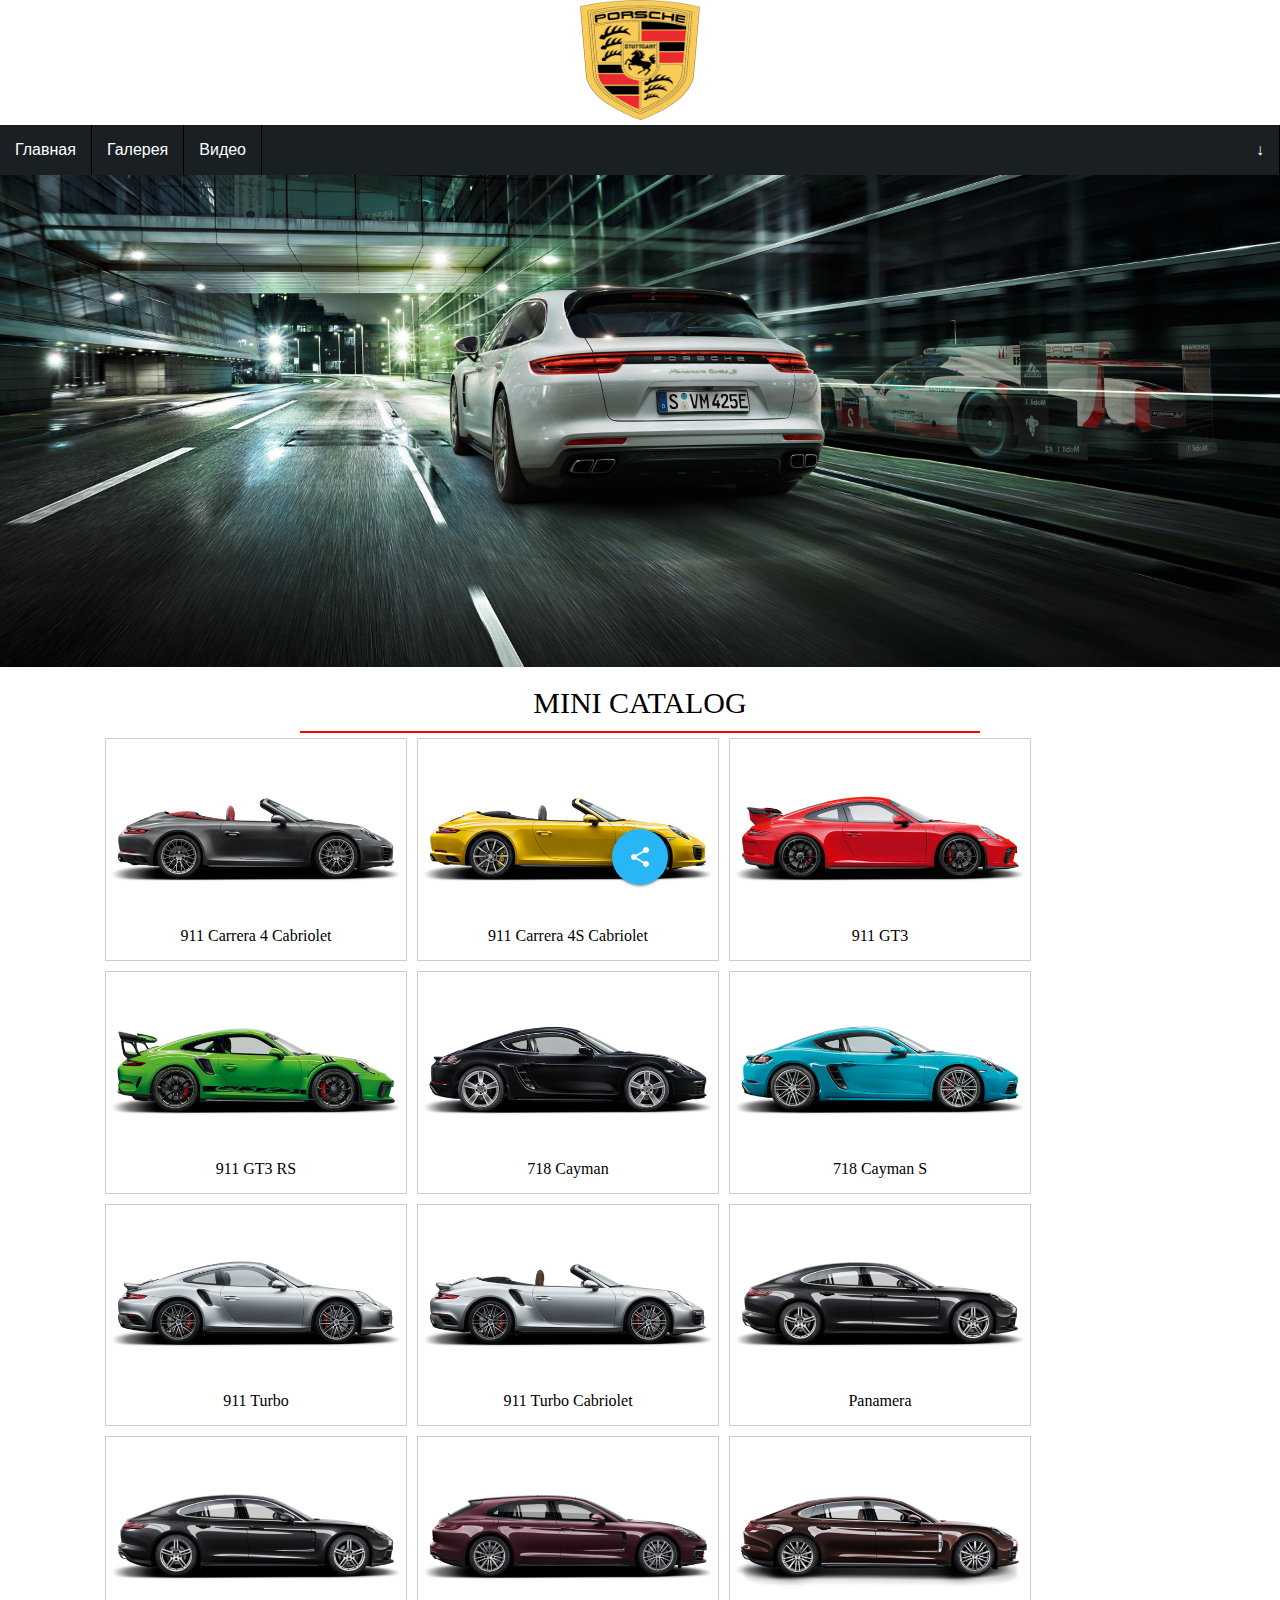
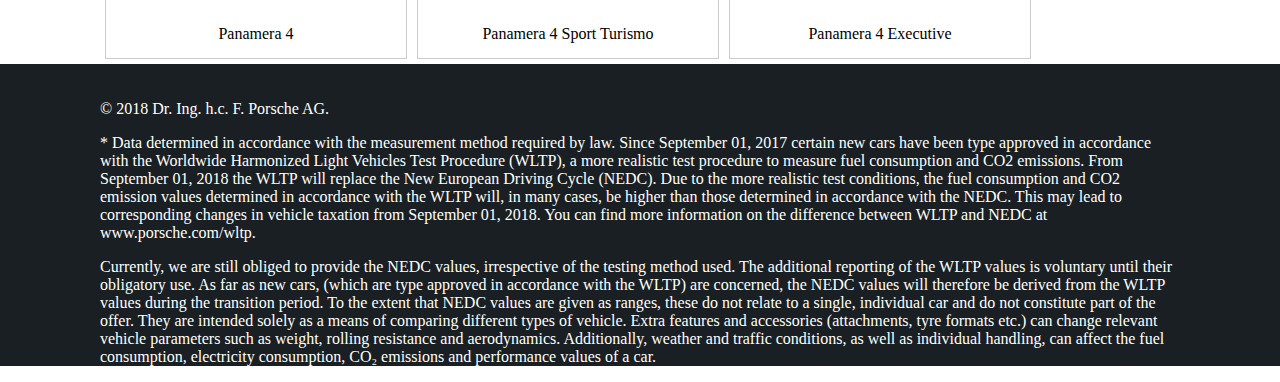
<file: index.html>
<!DOCTYPE html>
<html>
<head>
	<title>Главная</title>
	<link rel="stylesheet" type="text/css" href="divSetings.css">
</head>
<body>

<div>

<div id="menuSet">
	<img src="2.png" width="120" height="120">
</div>


<div id="rty">
	<ul>
		<li id="qw"><a href="#">Главная</a></li>
		<li id="qw"><a href="galereia.html">Галерея</a></li>
		<li id="qw"><a href="video.html">Видео</a></li>
		<li id="qwe"><a href="#colorDivGrey">&#8595;</a></li>
	</ul>
</div>


<div class="fab">
  <span class="fab-action-button">
        <i class="fab-action-button__icon"></i>
    </span>
  <ul class="fab-buttons">
    <li class="fab-buttons__item">
      <a href="https://www.facebook.com/" class="fab-buttons__link" data-tooltip="Facebook" target="_blank">
        <i class="icon-material icon-material_fb"></i>
      </a>
    </li>
    <li class="fab-buttons__item">
      <a href="https://twitter.com/?lang=ru" class="fab-buttons__link" data-tooltip="Twitter" target="_blank">
        <i class="icon-material icon-material_tw"></i>
      </a>
    </li>
    <li class="fab-buttons__item">
      <a href="https://www.linkedin.com/" class="fab-buttons__link" data-tooltip="Linkedin" target="_blank">
        <i class="icon-material icon-material_li"></i>
      </a>
    </li>
    <li class="fab-buttons__item">
      <a href="https://plus.google.com/?hl=ru" class="fab-buttons__link" data-tooltip="Google+" target="_blank">
        <i class="icon-material icon-material_gp"></i>
      </a>
    </li>
    <li class="fab-buttons__item">
      <a href="#menuSet" class="fab-buttons__link" data-tooltip="&#8593;">
        <i class=""></i>
      </a>
    </li>
  </ul>
</div>

<div id="slideImag">
	<img src="1.jpg" id="imgSlide">
</div>

<div id="colorDivWhite" >
	<div id="group">

<div id="tit">MINI CATALOG</div>


<div id="tit1"></div>


<div id="otst">
<div class="gallery">
  <a target="_blank" href="opis123.html">
    <img src="123.png" alt="Cinque Terre" width="300" height="200">
  </a>
  <div class="desc">911 Carrera 4 Cabriolet</div>
</div>

<div class="gallery">
  <a target="_blank" href="forest.jpg">
    <img src="124.png" alt="Forest" width="300" height="200">
  </a>
  <div class="desc">911 Carrera 4S Cabriolet</div>
</div>

<div class="gallery">
  <a target="_blank" href="lights.jpg">
    <img src="125.png" alt="Northern Lights" width="300" height="200">
  </a>
  <div class="desc">911 GT3</div>
</div>

<div class="gallery">
  <a target="_blank" href="mountains.jpg">
    <img src="126.png" alt="Mountains" width="300" height="200">
  </a>
  <div class="desc">911 GT3 RS</div>
</div>

<div class="gallery">
  <a target="_blank" href="lights.jpg">
    <img src="127.png" alt="Northern Lights" width="300" height="200">
  </a>
  <div class="desc">718 Cayman</div>
</div>

<div class="gallery">
  <a target="_blank" href="mountains.jpg">
    <img src="128.png" alt="Mountains" width="300" height="200">
  </a>
  <div class="desc">718 Cayman S</div>
</div>

<div class="gallery">
  <a target="_blank" href="lights.jpg">
    <img src="129.png" alt="Northern Lights" width="300" height="200">
  </a>
  <div class="desc">911 Turbo</div>
</div>

<div class="gallery">
  <a target="_blank" href="mountains.jpg">
    <img src="130.png" alt="Mountains" width="300" height="200">
  </a>
  <div class="desc">911 Turbo Cabriolet</div>
</div>

<div class="gallery">
  <a target="_blank" href="lights.jpg">
    <img src="131.png" alt="Northern Lights" width="300" height="200">
  </a>
  <div class="desc">Panamera</div>
</div>

<div class="gallery">
  <a target="_blank" href="mountains.jpg">
    <img src="132.png" alt="Mountains" width="300" height="200">
  </a>
  <div class="desc">Panamera 4</div>
</div>

<div class="gallery">
  <a target="_blank" href="lights.jpg">
    <img src="133.png" alt="Northern Lights" width="300" height="200">
  </a>
  <div class="desc">Panamera 4 Sport Turismo</div>
</div>

<div class="gallery">
  <a target="_blank" href="mountains.jpg">
    <img src="134.png" alt="Mountains" width="300" height="200">
  </a>
  <div class="desc">Panamera 4 Executive</div>
</div>

</div>


	</div>
	

</div>




<div id="colorDivGrey">
	<div id="botoomDiv">
		<div>
			<p>© 2018 Dr. Ing. h.c. F. Porsche AG.</p>
		</div>		
<p>* Data determined in accordance with the measurement method required by law. Since September 01, 2017 certain new cars have been type approved in accordance with the Worldwide Harmonized Light Vehicles Test Procedure (WLTP), a more realistic test procedure to measure fuel consumption and CO2 emissions. From September 01, 2018 the WLTP will replace the New European Driving Cycle (NEDC). Due to the more realistic test conditions, the fuel consumption and CO2 emission values determined in accordance with the WLTP will, in many cases, be higher than those determined in accordance with the NEDC. This may lead to corresponding changes in vehicle taxation from September 01, 2018. You can find more information on the difference between WLTP and NEDC at www.porsche.com/wltp.</p>

<p>Currently, we are still obliged to provide the NEDC values, irrespective of the testing method used. The additional reporting of the WLTP values is voluntary until their obligatory use. As far as new cars, (which are type approved in accordance with the WLTP) are concerned, the NEDC values will therefore be derived from the WLTP values during the transition period. To the extent that NEDC values are given as ranges, these do not relate to a single, individual car and do not constitute part of the offer. They are intended solely as a means of comparing different types of vehicle. Extra features and accessories (attachments, tyre formats etc.) can change relevant vehicle parameters such as weight, rolling resistance and aerodynamics. Additionally, weather and traffic conditions, as well as individual handling, can affect the fuel consumption, electricity consumption, CO₂ emissions and performance values of a car.</p>
			
	</div>
</div>


</div>

</body>
</html>
</file>
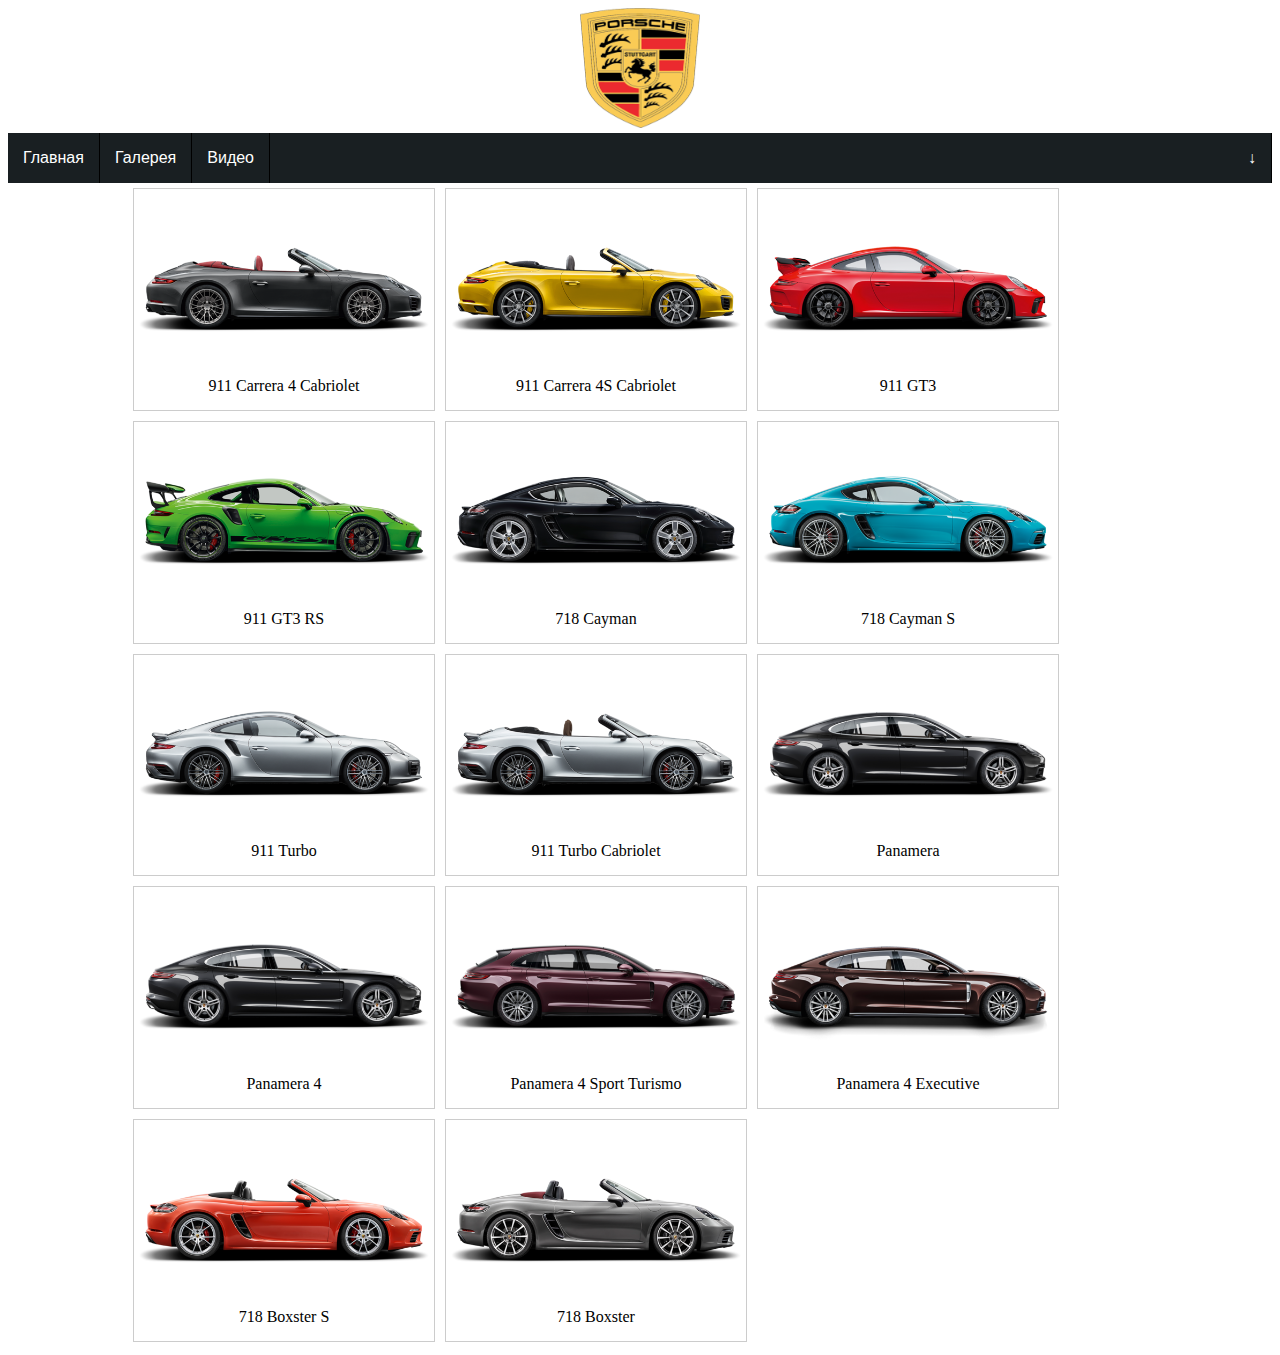
<file: galereia.html>
<!DOCTYPE html>
<html>
<head>
	<title></title>
	<link rel="stylesheet" type="text/css" href="seting.css">
</head>
<body>

<div id="menuSet">
	<img src="2.png" width="120" height="120">
</div>

<div id="rty">
	<ul>
		<li id="qw"><a href="index.html">Главная</a></li>
		<li id="qw"><a href="#">Галерея</a></li>
		<li id="qw"><a href="video.html">Видео</a></li>
		<li id="qwe"><a href="#otstup">&#8595;</a></li>
	</ul>
</div>


<div id="otst">
<div class="gallery">
    <img src="123.png" alt="Cinque Terre" width="300" height="200">
  <div class="desc">911 Carrera 4 Cabriolet</div>
</div>

<div class="gallery">
    <img src="124.png" alt="Forest" width="300" height="200">
  <div class="desc">911 Carrera 4S Cabriolet</div>
</div>

<div class="gallery">
    <img src="125.png" alt="Northern Lights" width="300" height="200">
  <div class="desc">911 GT3</div>
</div>

<div class="gallery">
    <img src="126.png" alt="Mountains" width="300" height="200">
  <div class="desc">911 GT3 RS</div>
</div>

<div class="gallery">
    <img src="127.png" alt="Northern Lights" width="300" height="200">
  <div class="desc">718 Cayman</div>
</div>

<div class="gallery">
    <img src="128.png" alt="Mountains" width="300" height="200">
  <div class="desc">718 Cayman S</div>
</div>

<div class="gallery">
    <img src="129.png" alt="Northern Lights" width="300" height="200">
  <div class="desc">911 Turbo</div>
</div>

<div class="gallery">
    <img src="130.png" alt="Mountains" width="300" height="200">
  <div class="desc">911 Turbo Cabriolet</div>
</div>

<div class="gallery">
    <img src="131.png" alt="Northern Lights" width="300" height="200">
  <div class="desc">Panamera</div>
</div>

<div class="gallery">
    <img src="132.png" alt="Mountains" width="300" height="200">
  <div class="desc">Panamera 4</div>
</div>

<div class="gallery">
    <img src="133.png" alt="Northern Lights" width="300" height="200">
  <div class="desc">Panamera 4 Sport Turismo</div>
</div>

<div class="gallery">
    <img src="134.png" alt="Mountains" width="300" height="200">
  <div class="desc">Panamera 4 Executive</div>
</div>

<div class="gallery">
    <img src="135.png" alt="Mountains" width="300" height="200">
  <div class="desc">718 Boxster S</div>
</div>

<div class="gallery">
    <img src="136.png" alt="Mountains" width="300" height="200">
  <div class="desc">718 Boxster</div>
</div>
</div>

<div id="otstup"></div>

</body>
</html>
</file>
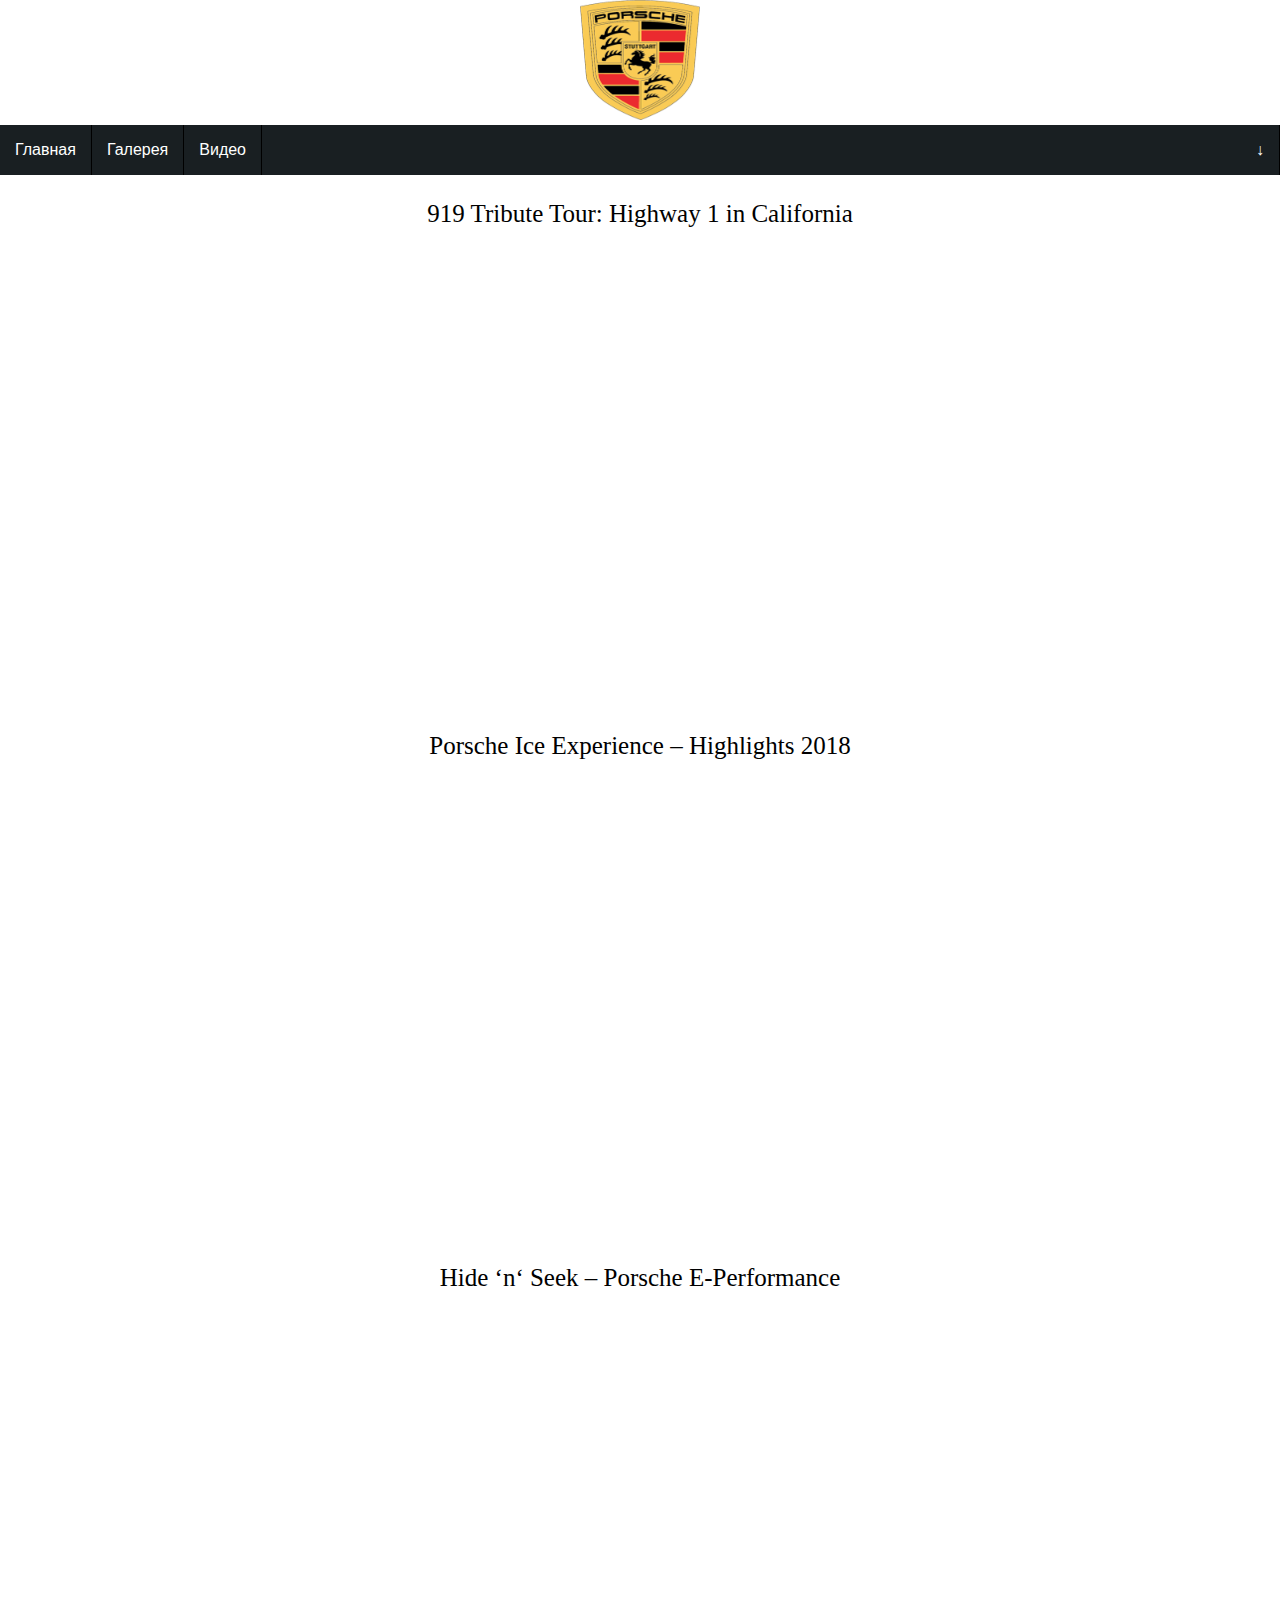
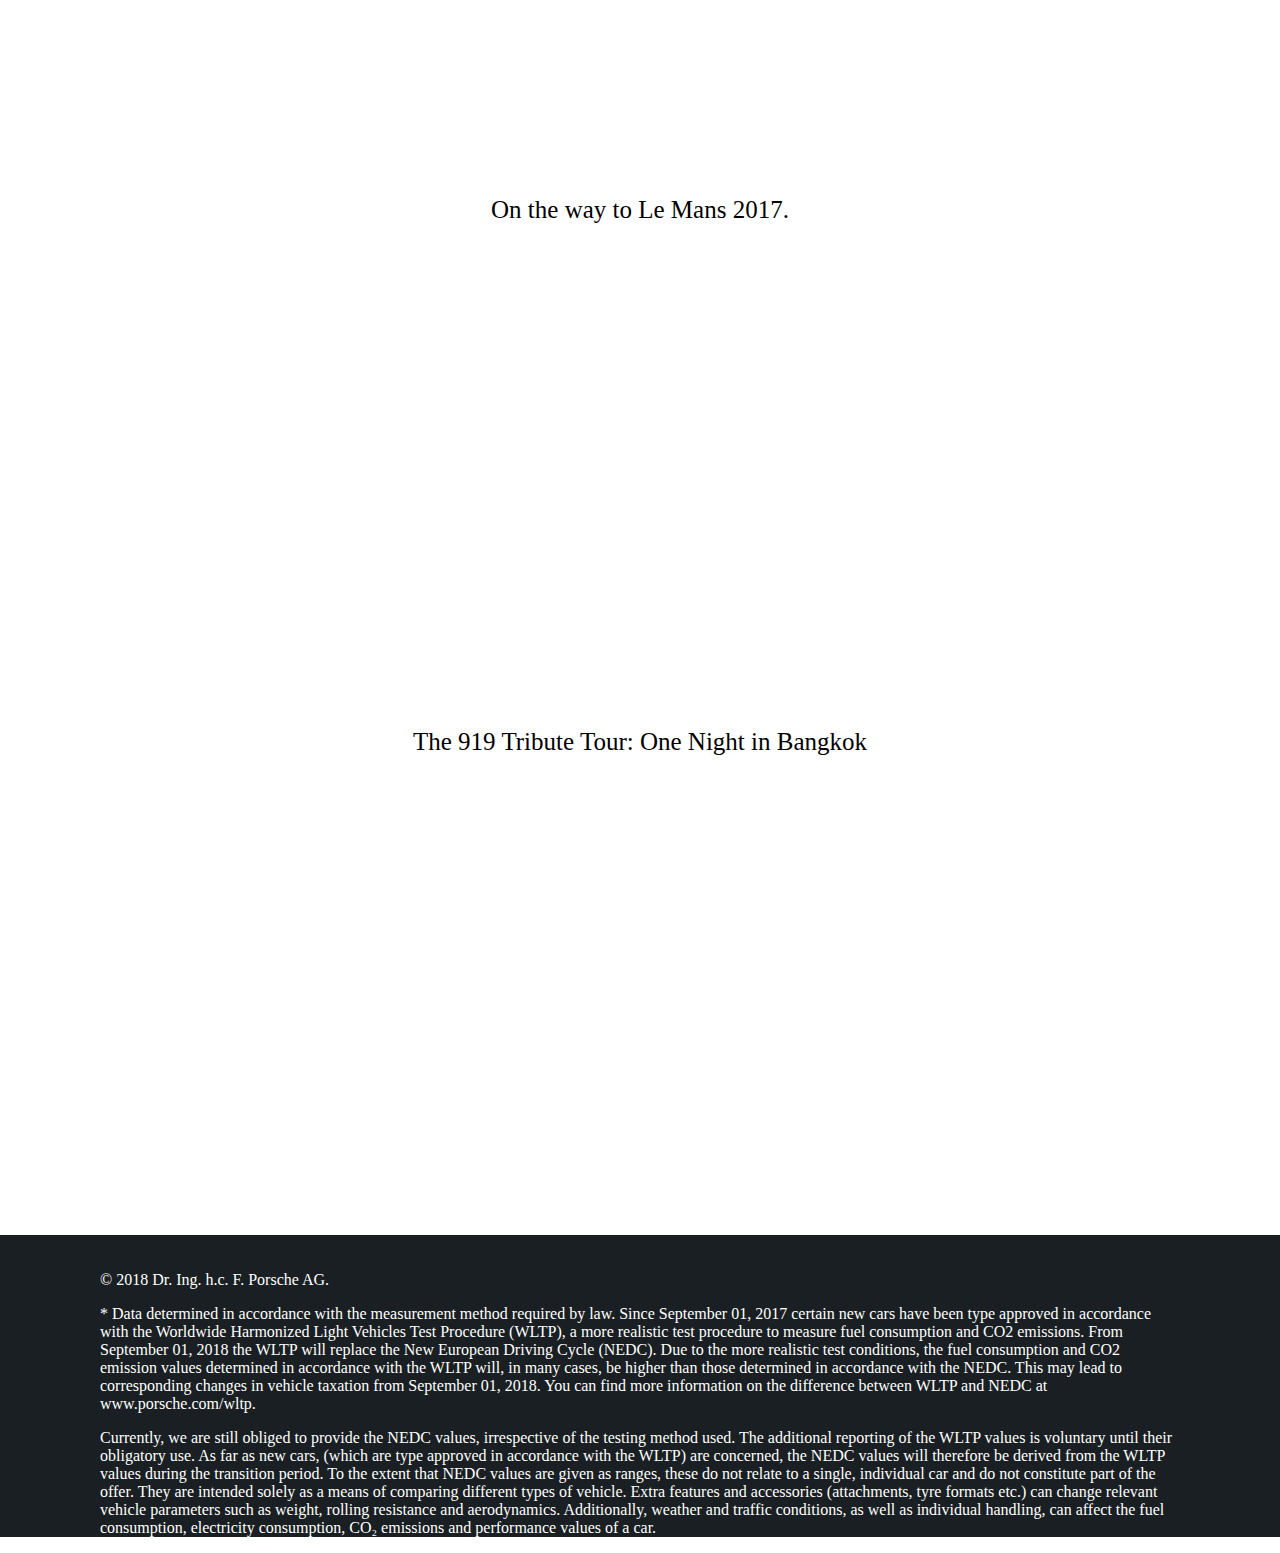
<file: video.html>
<!DOCTYPE html>
<html>
<head>
	<title></title>
	<link rel="stylesheet" type="text/css" href="videoSet.css">
</head>
<body>

<div>
<div id="menuSet">
	<img src="2.png" width="120" height="120">
</div>

<div id="rty">
	<ul>
		<li id="qw"><a href="#">Главная</a></li>
		<li id="qw"><a href="galereia.html">Галерея</a></li>
		<li id="qw"><a href="#">Видео</a></li>
		<li id="qwe"><a href="#colorDivGrey">&#8595;</a></li>
	</ul>
</div>





<div id="faser">
	
	<p>919 Tribute Tour: Highway 1 in California</p>

	<iframe width="650" height="400" src="https://www.youtube-nocookie.com/embed/WQDI2tGI_6E" frameborder="0" allow="autoplay; encrypted-media" allowfullscreen></iframe>
</div>

<div id="faser">
	
	<p>Porsche Ice Experience – Highlights 2018</p>

	<iframe width="650" height="400" src="https://www.youtube-nocookie.com/embed/b1o9KFJnUno" frameborder="0" allow="autoplay; encrypted-media" allowfullscreen></iframe>
</div>

<div id="faser">
	
	<p>Hide ‘n‘ Seek – Porsche E-Performance</p>

	<iframe width="650" height="400" src="https://www.youtube-nocookie.com/embed/AG1zaz3WmxA" frameborder="0" allow="autoplay; encrypted-media" allowfullscreen></iframe>
</div>

<div id="faser">
	
	<p>On the way to Le Mans 2017.</p>

	<iframe width="650" height="400" src="https://www.youtube-nocookie.com/embed/1Nne8dlxb-w" frameborder="0" allow="autoplay; encrypted-media" allowfullscreen></iframe>
</div>

<div id="faser">
	
	<p>The 919 Tribute Tour: One Night in Bangkok</p>

	<iframe width="650" height="400" src="https://www.youtube-nocookie.com/embed/nkE66TobmGo" frameborder="0" allow="autoplay; encrypted-media" allowfullscreen></iframe>
</div>


<div id="colorDivGrey">
	<div id="botoomDiv">
		<div>
			<p>© 2018 Dr. Ing. h.c. F. Porsche AG.</p>
		</div>		
<p>* Data determined in accordance with the measurement method required by law. Since September 01, 2017 certain new cars have been type approved in accordance with the Worldwide Harmonized Light Vehicles Test Procedure (WLTP), a more realistic test procedure to measure fuel consumption and CO2 emissions. From September 01, 2018 the WLTP will replace the New European Driving Cycle (NEDC). Due to the more realistic test conditions, the fuel consumption and CO2 emission values determined in accordance with the WLTP will, in many cases, be higher than those determined in accordance with the NEDC. This may lead to corresponding changes in vehicle taxation from September 01, 2018. You can find more information on the difference between WLTP and NEDC at www.porsche.com/wltp.</p>

<p>Currently, we are still obliged to provide the NEDC values, irrespective of the testing method used. The additional reporting of the WLTP values is voluntary until their obligatory use. As far as new cars, (which are type approved in accordance with the WLTP) are concerned, the NEDC values will therefore be derived from the WLTP values during the transition period. To the extent that NEDC values are given as ranges, these do not relate to a single, individual car and do not constitute part of the offer. They are intended solely as a means of comparing different types of vehicle. Extra features and accessories (attachments, tyre formats etc.) can change relevant vehicle parameters such as weight, rolling resistance and aerodynamics. Additionally, weather and traffic conditions, as well as individual handling, can affect the fuel consumption, electricity consumption, CO₂ emissions and performance values of a car.</p>
			
	</div>
</div>

</div>
</body>
</html>
</file>
<file: divSetings.css>
@keyframes fade {
  0%{
    content: url("porsche-normal (1).jpg");
  }
  50%{
    content: url("porsche-normal (2).jpg");
  }
  100%{
    content: url("porsche-normal.jpg");
  }
}


body{
	margin: 0;
	padding: 0;
}
#slideImag{
text-align: -webkit-center;
}


#slideImag img{
	width: 100%;
animation: fade 10s infinite;
}

#menuSet{
	height: 100px;
	text-align: center;
}

#colorDivWhite{
	height: 100%;
	background-color: #FFFFFF;
}

#colorDivGrey{
	background-color: #191F22;
	height: 100%;
}

#botoomDiv{
 padding: 20px 100px 0 100px;
}

#botoomDiv p{
color: white;
}

#group{
	margin: 0 100px 0 100px;
	height: 100%;
}

#numb2{
	margin: 0;
	padding: 35px 0 0 0;
	text-align: center;
}

#tit{
	height: 45px;
	font-size: 30px;
	text-align: center;
	margin: 0;
	padding: 15px 0 0 0;
	font-family: cursive;
}
#tit1{
	height: 2px;
	background-color: red;
	margin: 0 200px 0 200px;
}



#qwe a{
	float: right;
}

#rty ul {
  list-style: none; /*убираем маркеры списка*/
  margin: 0; /*убираем отступы*/
  padding-left: 0; /*убираем отступы*/
  margin-top:25px; /*делаем отступ сверху*/
  background:#191F22;/* добавляем фон всему меню (заменив этот параметр, вы поменяете цвет всего меню)*/
  height: 50px; /*задаем высоту*/
}
#rty a {

  text-decoration: none; /*убираем подчеркивание текста ссылок*/
  background:#191F22;/* добавляем фон к пункту меню (заменив этот параметр, вы поменяете цвет всех пунктов меню)*/
  color:white; /*меняем цвет ссылок*/
  padding:0px 15px; /*добавляем отступ*/
  font-family: arial; /*меняем шрифт*/
  line-height:50px; /*ровняем меню по вертикали*/
  display: block; 
  border-right: 1px solid black; /*добавляем бордюр справа*/
  -moz-transition: all 0.3s 0.01s ease; /*делаем плавный переход*/
  -o-transition: all 0.3s 0.01s ease;
  -webkit-transition: all 0.3s 0.01s ease;
}
#rty a:hover {
  color: red;/*добавляем эффект при наведении*/
}
#qw {
  float:left; /*Размещаем список горизонтально для реализации меню*/
}








.fab {
              position: fixed;
              width: 56px;
              left: 50%;
              bottom: 15px;
              margin-left: -28px;
            }
            
            .fab:hover .fab-buttons {
              opacity: 1;
              visibility: visible;
            }
            
            .fab:hover .fab-buttons__link {
              transform: scaleY(1) scaleX(1) translateY(-16px) translateX(0px);
            }
            
            .fab-action-button:hover + .fab-buttons .fab-buttons__link:before {
              visibility: visible;
              opacity: 1;
              transform: scale(1);
              transform-origin: right center 0;
              transition-delay: 0.3s;
            }
            
            .fab-action-button {
              position: absolute;
              bottom: 0;
              display: block;
              width: 56px;
              height: 56px;
              background-color: #29B6F6;
              border-radius: 50%;
              box-shadow: 0 2px 2px 0 rgba(0, 0, 0, 0.14), 0 1px 5px 0 rgba(0, 0, 0, 0.12), 0 3px 1px -2px rgba(0, 0, 0, 0.2);
            }
            
            .fab-buttons {
              position: absolute;
              left: 0;
              right: 0;
              bottom: 50px;
              list-style: none;
              margin: 0;
              padding: 0;
              opacity: 0;
              visibility: hidden;
              transition: 0.2s;
            }
            
            .fab-action-button__icon {
              display: inline-block;
              width: 56px;
              height: 56px;
              background: url("[data-uri]") center no-repeat;
            }
            
            .fab-buttons__item {
              display: block;
              text-align: center;
              margin: 12px 0;
            }
            
            .fab-buttons__link {
              display: inline-block;
              width: 40px;
              height: 40px;
              text-decoration: none;
              background-color: #ffffff;
              border-radius: 50%;
              box-shadow: 0 2px 2px 0 rgba(0, 0, 0, 0.14), 0 1px 5px 0 rgba(0, 0, 0, 0.12), 0 3px 1px -2px rgba(0, 0, 0, 0.2);
              transform: scaleY(0.5) scaleX(0.5) translateY(0px) translateX(0px);
              -moz-transition: .3s;
              -webkit-transition: .3s;
              -o-transition: .3s;
              transition: .3s;
            }
            
            [data-tooltip]:before {
              top: 50%;
              margin-top: -11px;
              font-weight: 600;
              border-radius: 2px;
              background: #585858;
              color: #fff;
              content: attr(data-tooltip);
              font-size: 12px;
              text-decoration: none;
              visibility: hidden;
              opacity: 0;
              padding: 4px 7px;
              margin-right: 12px;
              position: absolute;
              transform: scale(0);
              right: 100%;
              white-space: nowrap;
              transform-origin: top right;
              transition: all .3s cubic-bezier(.25, .8, .25, 1);
            }
            
            [data-tooltip]:hover:before {
              visibility: visible;
              opacity: 1;
              transform: scale(1);
              transform-origin: right center 0;
            }
            
            .icon-material {
              display: inline-block;
              width: 40px;
              height: 40px;
            }
            
            .icon-material_fb {
              background: url("[data-uri]") center no-repeat;
            }
            
            .icon-material_gp {
              background: url("[data-uri]") center no-repeat;
            }
            
            .icon-material_tw {
              background: url("[data-uri]") center no-repeat;
            }
            
            .icon-material_li {
              background: url("[data-uri]") center no-repeat;
            }


::-webkit-scrollbar{
    width:12px;
}
::-webkit-scrollbar-thumb{
    border-width:1px 1px 1px 2px;
    border-color: #777;
    background-color: #aaa;
}
::-webkit-scrollbar-thumb:hover{
    border-width: 1px 1px 1px 2px;
    border-color: #555;
    background-color: #777;
}
::-webkit-scrollbar-track{
    border-width:0;
}
::-webkit-scrollbar-track:hover{
    border-left: solid 1px #aaa;
    background-color: #eee;
}






#otst{
  overflow: hidden;
}





.gallery {
    margin: 5px;
    border: 1px solid #ccc;
    float: left;
    width: 300px;
}

.gallery:hover {
    border: 1px solid #777;
}

.gallery img {
    width: 100%;
    height: auto;
}

.desc {
    padding: 15px;
    text-align: center;
}
</file>
<file: seting.css>
#otst{
	margin: 0 120px 0 120px;
  overflow: hidden;
}

.gallery {
    margin: 5px;
    border: 1px solid #ccc;
    float: left;
    width: 300px;
}

.gallery:hover {
    border: 1px solid #777;
}

.gallery img {
    width: 100%;
    height: auto;
}

.desc {
    padding: 15px;
    text-align: center;
}

#rty ul {
  list-style: none; /*убираем маркеры списка*/
  margin: 0; /*убираем отступы*/
  padding-left: 0; /*убираем отступы*/
  margin-top:25px; /*делаем отступ сверху*/
  background:#191F22;/* добавляем фон всему меню (заменив этот параметр, вы поменяете цвет всего меню)*/
  height: 50px; /*задаем высоту*/
}
#rty a {

  text-decoration: none; /*убираем подчеркивание текста ссылок*/
  background:#191F22;/* добавляем фон к пункту меню (заменив этот параметр, вы поменяете цвет всех пунктов меню)*/
  color:white; /*меняем цвет ссылок*/
  padding:0px 15px; /*добавляем отступ*/
  font-family: arial; /*меняем шрифт*/
  line-height:50px; /*ровняем меню по вертикали*/
  display: block; 
  border-right: 1px solid black; /*добавляем бордюр справа*/
  -moz-transition: all 0.3s 0.01s ease; /*делаем плавный переход*/
  -o-transition: all 0.3s 0.01s ease;
  -webkit-transition: all 0.3s 0.01s ease;
}
#rty a:hover {
  color: red;/*добавляем эффект при наведении*/
}

#qw {
  float:left; /*Размещаем список горизонтально для реализации меню*/
}

#menuSet{
	height: 100px;
	text-align: center;
}

#qwe a{
	float: right;
}

::-webkit-scrollbar{
    width:12px;
}
::-webkit-scrollbar-thumb{
    border-width:1px 1px 1px 2px;
    border-color: #777;
    background-color: #aaa;
}
::-webkit-scrollbar-thumb:hover{
    border-width: 1px 1px 1px 2px;
    border-color: #555;
    background-color: #777;
}
::-webkit-scrollbar-track{
    border-width:0;
}
::-webkit-scrollbar-track:hover{
    border-left: solid 1px #aaa;
    background-color: #eee;
}
</file>
<file: videoSet.css>
body{
	margin: 0;
	padding: 0;
}

#menuSet{
	height: 100px;
	text-align: center;
}

#qwe a{
	float: right;

}

#rty ul {
  list-style: none; 
  margin: 0; 
  padding-left: 0; 
  margin-top:25px; 
  background:#191F22;
  height: 50px;
}
#rty a {

  text-decoration: none; 
  background:#191F22;
  color:white; 
  padding:0px 15px; 
  font-family: arial; 
  line-height:50px; 
  display: block; 
  border-right: 1px solid black;
  -moz-transition: all 0.3s 0.01s ease; 
  -o-transition: all 0.3s 0.01s ease;
  -webkit-transition: all 0.3s 0.01s ease;
}
#rty a:hover {
  color: red;
}
#qw {
  float:left; 
}


#colorDivGrey{
	background-color: #191F22;
	height: 100%;
}

#botoomDiv{
 padding: 20px 100px 0 100px;
}

#botoomDiv p{
color: white;
}

#faser{
	
	height: 100%;
	text-align: center;

}

#faser iframe{
	margin-bottom: 50px;
}

#faser p{

	font-size: 25px;
}
</file>
